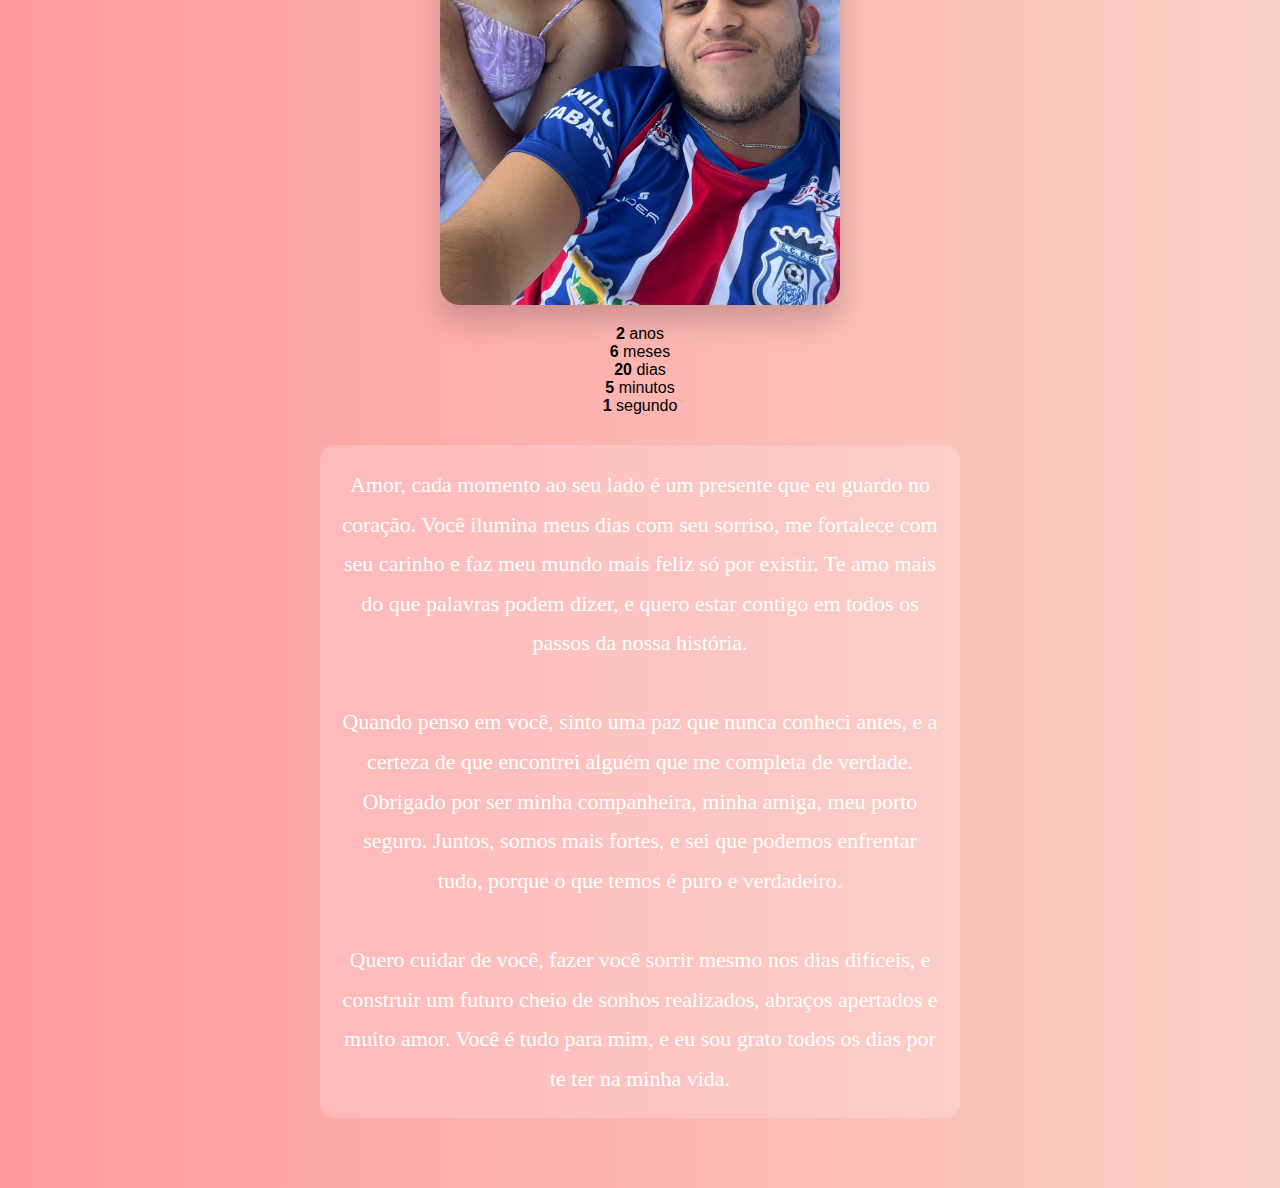
<file: amor.html>
<!DOCTYPE html>
<html lang="pt-BR">
<head>
  <meta charset="UTF-8" />
  <meta name="viewport" content="width=device-width, initial-scale=1.0"/>
  <title>Nosso Amor</title>
  <link rel="stylesheet" href="style.css" />
</head>
<body class="amor">
  <div class="container">
    <img src="foto.jpg" alt="Nosso amor" class="foto" />

    <div id="contador" class="contador-linha"></div>

    <div class="card-frase">
      <p class="frase">
        Amor, cada momento ao seu lado é um presente que eu guardo no coração. Você ilumina meus dias com seu sorriso, me fortalece com seu carinho e faz meu mundo mais feliz só por existir. Te amo mais do que palavras podem dizer, e quero estar contigo em todos os passos da nossa história.<br><br>
        Quando penso em você, sinto uma paz que nunca conheci antes, e a certeza de que encontrei alguém que me completa de verdade. Obrigado por ser minha companheira, minha amiga, meu porto seguro. Juntos, somos mais fortes, e sei que podemos enfrentar tudo, porque o que temos é puro e verdadeiro.<br><br>
        Quero cuidar de você, fazer você sorrir mesmo nos dias difíceis, e construir um futuro cheio de sonhos realizados, abraços apertados e muito amor. Você é tudo para mim, e eu sou grato todos os dias por te ter na minha vida.
      </p>
    </div>
  </div>

  <script>
    const inicio = new Date("2024-01-04T00:00:00");
    const contador = document.getElementById("contador");

    function atualizarContador() {
      const agora = new Date();

      let anos = agora.getFullYear() - inicio.getFullYear();
      let meses = agora.getMonth() - inicio.getMonth();
      let dias = agora.getDate() - inicio.getDate();

      if (dias < 0) {
        meses--;
        const diasDoMesAnterior = new Date(agora.getFullYear(), agora.getMonth(), 0).getDate();
        dias += diasDoMesAnterior;
      }

      if (meses < 0) {
        anos--;
        meses += 12;
      }

      const diffMs = agora - inicio;
      const totalSegundos = Math.floor(diffMs / 1000);
      const minutos = Math.floor(totalSegundos / 60) % 60;
      const segundos = totalSegundos % 60;

      contador.innerHTML = `
        <div><strong>${anos}</strong> ${anos === 1 ? 'ano' : 'anos'}</div>
        <div><strong>${meses}</strong> ${meses === 1 ? 'mês' : 'meses'}</div>
        <div><strong>${dias}</strong> ${dias === 1 ? 'dia' : 'dias'}</div>
        <div><strong>${minutos}</strong> ${minutos === 1 ? 'minuto' : 'minutos'}</div>
        <div><strong>${segundos}</strong> ${segundos === 1 ? 'segundo' : 'segundos'}</div>
      `;
    }

    setInterval(atualizarContador, 1000);
    atualizarContador();
  </script>
</body>
</html>
</file>
<file: style.css>
/* Fonte moderna e romântica */
body {
  margin: 0;
  padding: 0;
  background: linear-gradient(to right, #ff9a9e, #fad0c4);
  font-family: 'Roboto', sans-serif;
  height: 100vh;
  display: flex;
  align-items: center;
  justify-content: center;
  text-align: center;
}

.inicio-container {
  width: 100%;
}

.botao-amor {
  background-color: #ff6f91;
  color: white;
  padding: 20px 40px;
  border: none;
  border-radius: 50px;
  font-size: 24px;
  font-family: 'Pacifico', cursive;
  box-shadow: 0 10px 25px rgba(0, 0, 0, 0.2);
  cursor: pointer;
  transition: 0.3s;
}

.botao-amor:hover {
  background-color: #ff3d68;
  transform: scale(1.05);
}
.container {
  padding: 40px 20px;
}

.foto {
  width: 80%;
  max-width: 400px;
  border-radius: 20px;
  margin: 20px auto;
  box-shadow: 0 15px 30px rgba(0, 0, 0, 0.2);
  display: block;
}

#tempo {
  font-size: 26px;
  font-weight: bold;
  margin-top: 20px;
  font-family: 'Roboto', sans-serif;
}

.frase {
  font-size: 22px;
  margin-top: 30px;
  line-height: 1.8;
  background-color: rgba(255, 255, 255, 0.2);
  padding: 20px;
  border-radius: 15px;
  max-width: 600px;
  margin: 30px auto;
  font-family: 'Pacifico', cursive;
  color: #fff;
}
</file>
